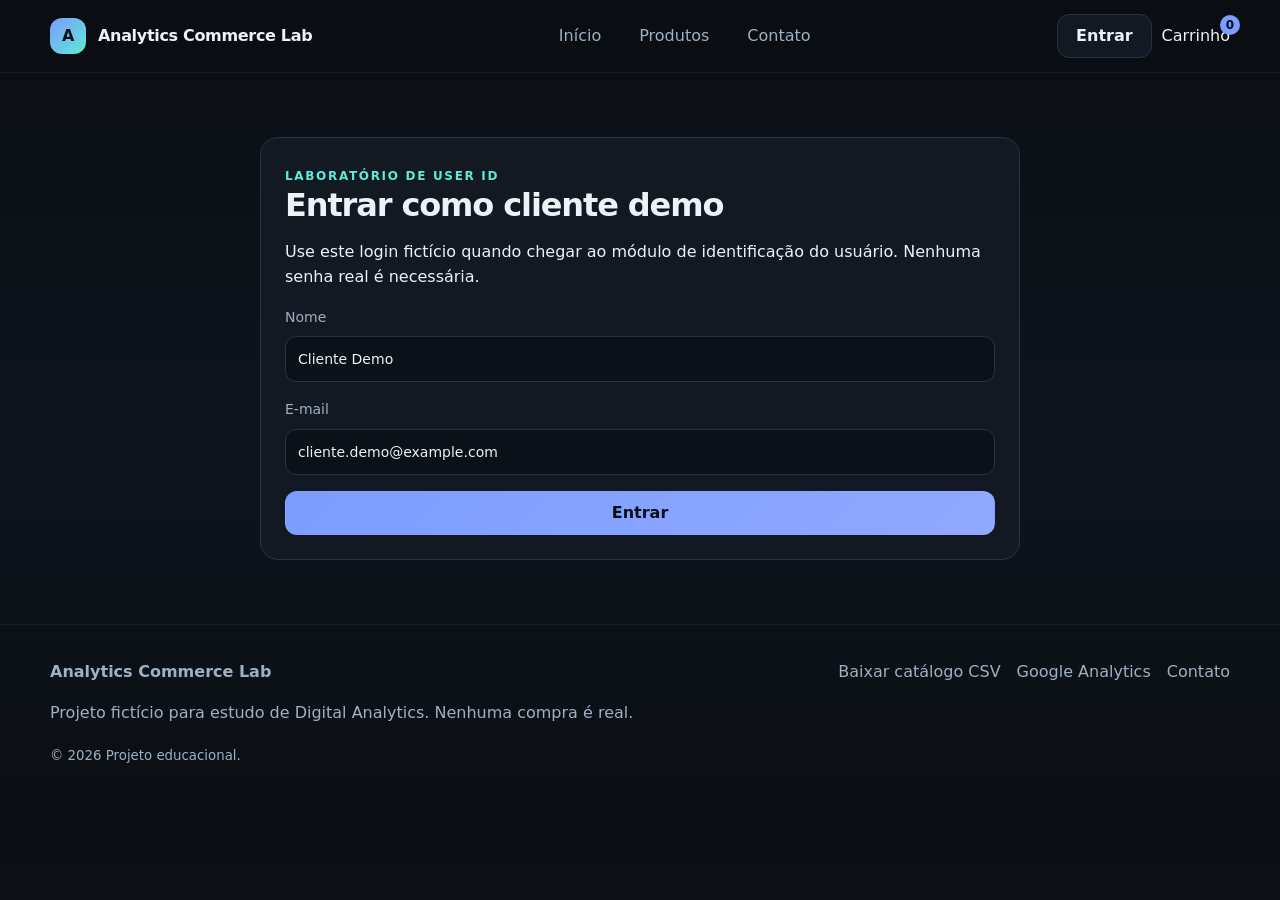
<file: account.html>
<!doctype html>
<html lang="pt-BR">
  <head>
    <!-- Google Tag Manager -->
    <script>
      (function (w, d, s, l, i) {
        w[l] = w[l] || [];
        w[l].push({ "gtm.start": new Date().getTime(), event: "gtm.js" });
        var f = d.getElementsByTagName(s)[0],
          j = d.createElement(s),
          dl = l != "dataLayer" ? "&l=" + l : "";
        j.async = true;
        j.src = "https://www.googletagmanager.com/gtm.js?id=" + i + dl;
        f.parentNode.insertBefore(j, f);
      })(window, document, "script", "dataLayer", "GTM-KQM9VBHS");
    </script>
    <!-- End Google Tag Manager -->
    <meta charset="UTF-8" />
    <meta name="viewport" content="width=device-width, initial-scale=1.0" />
    <meta
      name="description"
      content="E-commerce fictício para laboratório de Google Analytics 4, Google Tag Manager, BigQuery e Looker Studio."
    />
    <link rel="preconnect" href="https://images.unsplash.com" />
    <link rel="stylesheet" href="assets/css/styles.css" />
    <title>Conta demo | Analytics Commerce Lab</title>
  </head>
  <body>
    <!-- Google Tag Manager (noscript) -->
    <noscript
      ><iframe
        src="https://www.googletagmanager.com/ns.html?id=GTM-KQM9VBHS"
        height="0"
        width="0"
        style="display: none; visibility: hidden"
      ></iframe
    ></noscript>
    <!-- End Google Tag Manager (noscript) -->
    <header class="site-header">
      <div class="container nav">
        <a class="brand" href="index.html"
          ><span class="brand-mark">A</span
          ><span>Analytics Commerce Lab</span></a
        >
        <nav class="nav-links" aria-label="Principal">
          <a data-nav="home" href="index.html">Início</a
          ><a data-nav="products" href="products.html">Produtos</a
          ><a data-nav="contact" href="contact.html">Contato</a>
        </nav>
        <div class="nav-actions">
          <a class="button" data-user-label href="account.html">Entrar</a
          ><a class="cart-link" href="cart.html" aria-label="Carrinho"
            >Carrinho <span class="cart-count" data-cart-count>0</span></a
          >
        </div>
      </div>
    </header>
    <main><div class="container account-wrap" data-account-root></div></main>
    <footer class="footer">
      <div class="container footer-grid">
        <div>
          <strong>Analytics Commerce Lab</strong>
          <p>
            Projeto fictício para estudo de Digital Analytics. Nenhuma compra é
            real.
          </p>
        </div>
        <div class="footer-links">
          <a
            href="assets/downloads/catalogo-produtos.csv"
            download
            data-download-catalog
            >Baixar catálogo CSV</a
          ><a
            href="https://analytics.google.com/"
            target="_blank"
            rel="noopener"
            data-outbound-link
            >Google Analytics</a
          ><a href="contact.html">Contato</a>
        </div>
      </div>
      <div class="container">
        <small>© <span data-year></span> Projeto educacional.</small>
      </div>
    </footer>
    <div class="toast" data-toast></div>
    <script src="assets/js/products.js"></script>
    <script src="assets/js/store.js"></script>
    <script src="assets/js/app.js"></script>
    <script src="assets/js/analytics.js"></script>
    <script src="assets/js/account.js"></script>
  </body>
</html>
</file>
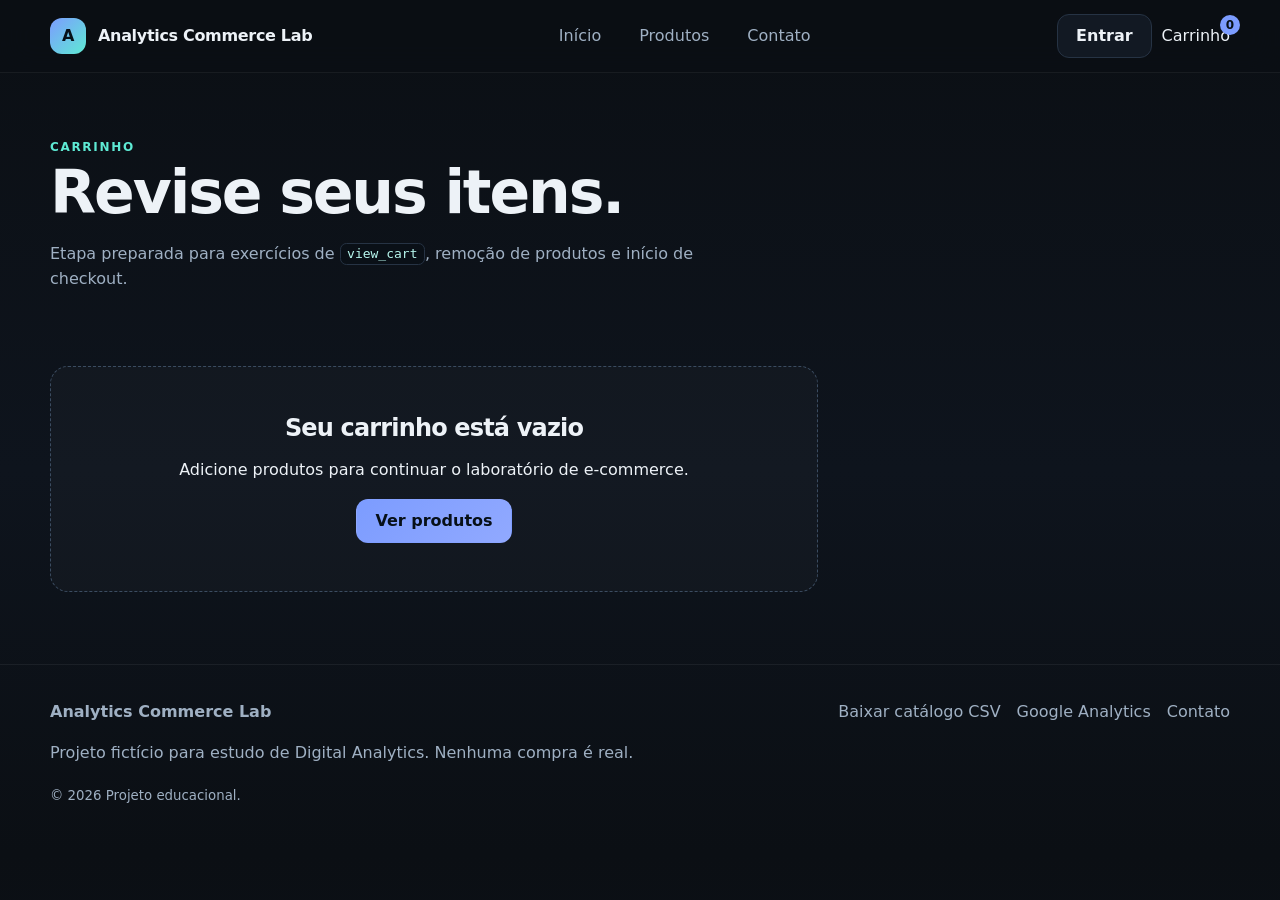
<file: cart.html>
<!doctype html>
<html lang="pt-BR">
  <head>
    <!-- Google Tag Manager -->
    <script>
      (function (w, d, s, l, i) {
        w[l] = w[l] || [];
        w[l].push({ "gtm.start": new Date().getTime(), event: "gtm.js" });
        var f = d.getElementsByTagName(s)[0],
          j = d.createElement(s),
          dl = l != "dataLayer" ? "&l=" + l : "";
        j.async = true;
        j.src = "https://www.googletagmanager.com/gtm.js?id=" + i + dl;
        f.parentNode.insertBefore(j, f);
      })(window, document, "script", "dataLayer", "GTM-KQM9VBHS");
    </script>
    <!-- End Google Tag Manager -->
    <meta charset="UTF-8" />
    <meta name="viewport" content="width=device-width, initial-scale=1.0" />
    <meta
      name="description"
      content="E-commerce fictício para laboratório de Google Analytics 4, Google Tag Manager, BigQuery e Looker Studio."
    />
    <link rel="preconnect" href="https://images.unsplash.com" />
    <link rel="stylesheet" href="assets/css/styles.css" />
    <title>Carrinho | Analytics Commerce Lab</title>
  </head>
  <body>
    <!-- Google Tag Manager (noscript) -->
    <noscript
      ><iframe
        src="https://www.googletagmanager.com/ns.html?id=GTM-KQM9VBHS"
        height="0"
        width="0"
        style="display: none; visibility: hidden"
      ></iframe
    ></noscript>
    <!-- End Google Tag Manager (noscript) -->
    <header class="site-header">
      <div class="container nav">
        <a class="brand" href="index.html"
          ><span class="brand-mark">A</span
          ><span>Analytics Commerce Lab</span></a
        >
        <nav class="nav-links" aria-label="Principal">
          <a data-nav="home" href="index.html">Início</a
          ><a data-nav="products" href="products.html">Produtos</a
          ><a data-nav="contact" href="contact.html">Contato</a>
        </nav>
        <div class="nav-actions">
          <a class="button" data-user-label href="account.html">Entrar</a
          ><a class="cart-link" href="cart.html" aria-label="Carrinho"
            >Carrinho <span class="cart-count" data-cart-count>0</span></a
          >
        </div>
      </div>
    </header>
    <main>
      <section class="page-hero">
        <div class="container">
          <span class="eyebrow">Carrinho</span>
          <h1>Revise seus itens.</h1>
          <p>
            Etapa preparada para exercícios de <code>view_cart</code>, remoção
            de produtos e início de checkout.
          </p>
        </div>
      </section>
      <div class="container cart-layout">
        <div data-cart-items></div>
        <aside data-cart-summary></aside>
      </div>
    </main>
    <footer class="footer">
      <div class="container footer-grid">
        <div>
          <strong>Analytics Commerce Lab</strong>
          <p>
            Projeto fictício para estudo de Digital Analytics. Nenhuma compra é
            real.
          </p>
        </div>
        <div class="footer-links">
          <a
            href="assets/downloads/catalogo-produtos.csv"
            download
            data-download-catalog
            >Baixar catálogo CSV</a
          ><a
            href="https://analytics.google.com/"
            target="_blank"
            rel="noopener"
            data-outbound-link
            >Google Analytics</a
          ><a href="contact.html">Contato</a>
        </div>
      </div>
      <div class="container">
        <small>© <span data-year></span> Projeto educacional.</small>
      </div>
    </footer>
    <div class="toast" data-toast></div>
    <script src="assets/js/products.js"></script>
    <script src="assets/js/store.js"></script>
    <script src="assets/js/app.js"></script>
    <script src="assets/js/analytics.js"></script>
    <script src="assets/js/cart-page.js"></script>
  </body>
</html>
</file>
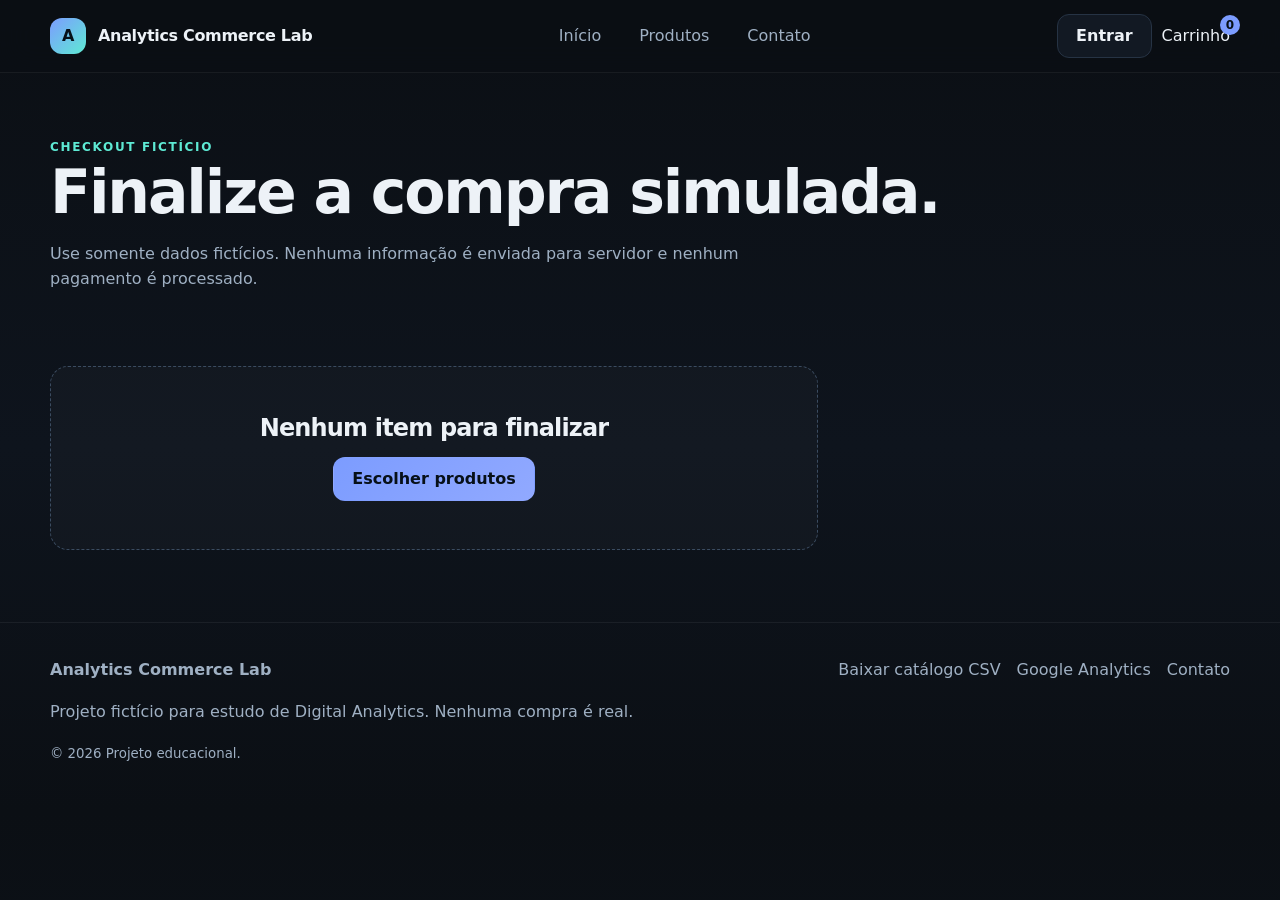
<file: checkout.html>
<!doctype html>
<html lang="pt-BR">
  <head>
    <!-- Google Tag Manager -->
    <script>
      (function (w, d, s, l, i) {
        w[l] = w[l] || [];
        w[l].push({ "gtm.start": new Date().getTime(), event: "gtm.js" });
        var f = d.getElementsByTagName(s)[0],
          j = d.createElement(s),
          dl = l != "dataLayer" ? "&l=" + l : "";
        j.async = true;
        j.src = "https://www.googletagmanager.com/gtm.js?id=" + i + dl;
        f.parentNode.insertBefore(j, f);
      })(window, document, "script", "dataLayer", "GTM-KQM9VBHS");
    </script>
    <!-- End Google Tag Manager -->
    <meta charset="UTF-8" />
    <meta name="viewport" content="width=device-width, initial-scale=1.0" />
    <meta
      name="description"
      content="E-commerce fictício para laboratório de Google Analytics 4, Google Tag Manager, BigQuery e Looker Studio."
    />
    <link rel="preconnect" href="https://images.unsplash.com" />
    <link rel="stylesheet" href="assets/css/styles.css" />
    <title>Checkout | Analytics Commerce Lab</title>
  </head>
  <body>
    <!-- Google Tag Manager (noscript) -->
    <noscript
      ><iframe
        src="https://www.googletagmanager.com/ns.html?id=GTM-KQM9VBHS"
        height="0"
        width="0"
        style="display: none; visibility: hidden"
      ></iframe
    ></noscript>
    <!-- End Google Tag Manager (noscript) -->
    <header class="site-header">
      <div class="container nav">
        <a class="brand" href="index.html"
          ><span class="brand-mark">A</span
          ><span>Analytics Commerce Lab</span></a
        >
        <nav class="nav-links" aria-label="Principal">
          <a data-nav="home" href="index.html">Início</a
          ><a data-nav="products" href="products.html">Produtos</a
          ><a data-nav="contact" href="contact.html">Contato</a>
        </nav>
        <div class="nav-actions">
          <a class="button" data-user-label href="account.html">Entrar</a
          ><a class="cart-link" href="cart.html" aria-label="Carrinho"
            >Carrinho <span class="cart-count" data-cart-count>0</span></a
          >
        </div>
      </div>
    </header>
    <main>
      <section class="page-hero">
        <div class="container">
          <span class="eyebrow">Checkout fictício</span>
          <h1>Finalize a compra simulada.</h1>
          <p>
            Use somente dados fictícios. Nenhuma informação é enviada para
            servidor e nenhum pagamento é processado.
          </p>
        </div>
      </section>
      <div class="container checkout-layout">
        <form class="checkout-form" data-checkout-form>
          <div class="notice">
            Este formulário existe apenas para o laboratório de analytics.
          </div>
          <div class="form-grid">
            <label>Nome<input name="name" autocomplete="off" required /></label
            ><label
              >E-mail<input
                name="email"
                type="email"
                autocomplete="off"
                required
            /></label>
          </div>
          <div class="form-grid">
            <label
              >Cidade<input
                name="city"
                value="Belo Horizonte"
                autocomplete="off"
                required /></label
            ><label
              >Estado<select name="state" required>
                <option value="MG">MG</option>
                <option value="SP">SP</option>
                <option value="RJ">RJ</option>
              </select></label
            >
          </div>
          <label
            >Forma de pagamento<select name="payment" required>
              <option>Cartão fictício</option>
              <option>Pix fictício</option>
            </select></label
          ><label
            >Observações<textarea
              name="notes"
              rows="4"
              placeholder="Opcional"
            ></textarea></label
          ><button class="button button-primary" type="submit" data-place-order>
            Concluir compra simulada
          </button>
        </form>
        <aside data-checkout-summary></aside>
      </div>
    </main>
    <footer class="footer">
      <div class="container footer-grid">
        <div>
          <strong>Analytics Commerce Lab</strong>
          <p>
            Projeto fictício para estudo de Digital Analytics. Nenhuma compra é
            real.
          </p>
        </div>
        <div class="footer-links">
          <a
            href="assets/downloads/catalogo-produtos.csv"
            download
            data-download-catalog
            >Baixar catálogo CSV</a
          ><a
            href="https://analytics.google.com/"
            target="_blank"
            rel="noopener"
            data-outbound-link
            >Google Analytics</a
          ><a href="contact.html">Contato</a>
        </div>
      </div>
      <div class="container">
        <small>© <span data-year></span> Projeto educacional.</small>
      </div>
    </footer>
    <div class="toast" data-toast></div>
    <script src="assets/js/products.js"></script>
    <script src="assets/js/store.js"></script>
    <script src="assets/js/app.js"></script>
    <script src="assets/js/analytics.js"></script>
    <script src="assets/js/checkout.js"></script>
  </body>
</html>
</file>
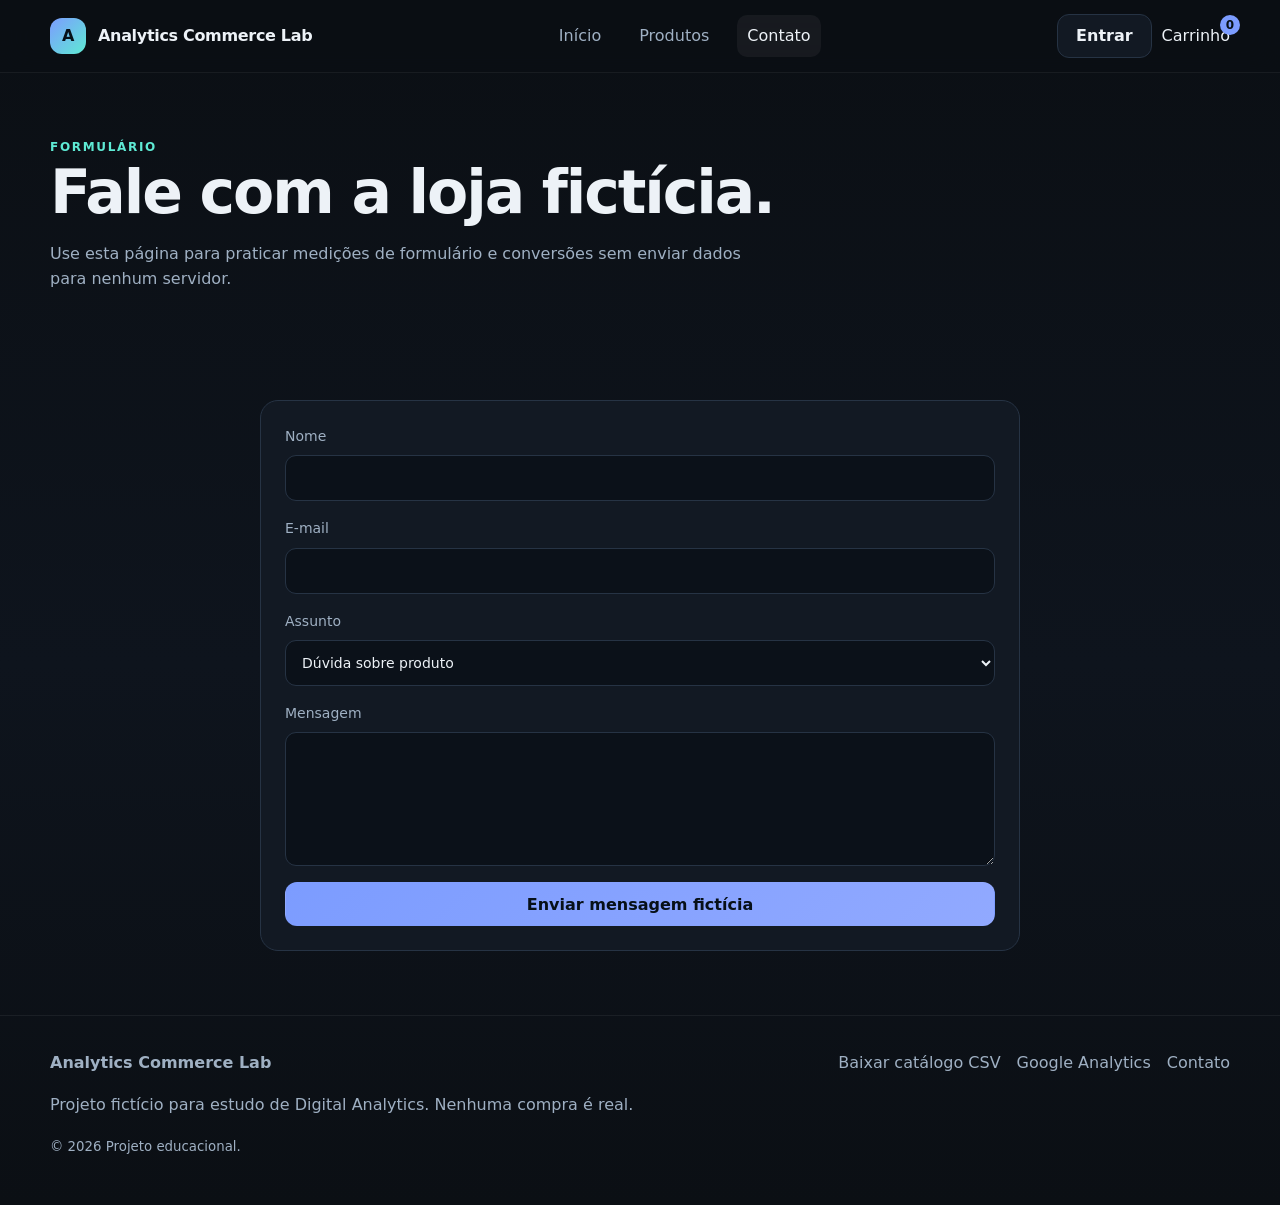
<file: contact.html>
<!doctype html>
<html lang="pt-BR">
  <head>
    <!-- Google Tag Manager -->
    <script>
      (function (w, d, s, l, i) {
        w[l] = w[l] || [];
        w[l].push({ "gtm.start": new Date().getTime(), event: "gtm.js" });
        var f = d.getElementsByTagName(s)[0],
          j = d.createElement(s),
          dl = l != "dataLayer" ? "&l=" + l : "";
        j.async = true;
        j.src = "https://www.googletagmanager.com/gtm.js?id=" + i + dl;
        f.parentNode.insertBefore(j, f);
      })(window, document, "script", "dataLayer", "GTM-KQM9VBHS");
    </script>
    <!-- End Google Tag Manager -->
    <meta charset="UTF-8" />
    <meta name="viewport" content="width=device-width, initial-scale=1.0" />
    <meta
      name="description"
      content="E-commerce fictício para laboratório de Google Analytics 4, Google Tag Manager, BigQuery e Looker Studio."
    />
    <link rel="preconnect" href="https://images.unsplash.com" />
    <link rel="stylesheet" href="assets/css/styles.css" />
    <title>Contato | Analytics Commerce Lab</title>
  </head>
  <body data-page="contact">
    <!-- Google Tag Manager (noscript) -->
    <noscript
      ><iframe
        src="https://www.googletagmanager.com/ns.html?id=GTM-KQM9VBHS"
        height="0"
        width="0"
        style="display: none; visibility: hidden"
      ></iframe
    ></noscript>
    <!-- End Google Tag Manager (noscript) -->
    <header class="site-header">
      <div class="container nav">
        <a class="brand" href="index.html"
          ><span class="brand-mark">A</span
          ><span>Analytics Commerce Lab</span></a
        >
        <nav class="nav-links" aria-label="Principal">
          <a data-nav="home" href="index.html">Início</a
          ><a data-nav="products" href="products.html">Produtos</a
          ><a data-nav="contact" href="contact.html">Contato</a>
        </nav>
        <div class="nav-actions">
          <a class="button" data-user-label href="account.html">Entrar</a
          ><a class="cart-link" href="cart.html" aria-label="Carrinho"
            >Carrinho <span class="cart-count" data-cart-count>0</span></a
          >
        </div>
      </div>
    </header>
    <main>
      <section class="page-hero">
        <div class="container">
          <span class="eyebrow">Formulário</span>
          <h1>Fale com a loja fictícia.</h1>
          <p>
            Use esta página para praticar medições de formulário e conversões
            sem enviar dados para nenhum servidor.
          </p>
        </div>
      </section>
      <div class="container contact-wrap">
        <div class="contact-card">
          <form class="checkout-form" data-contact-form>
            <label>Nome<input name="name" required /></label
            ><label>E-mail<input type="email" name="email" required /></label
            ><label
              >Assunto<select name="subject">
                <option>Dúvida sobre produto</option>
                <option>Suporte</option>
                <option>Parceria</option>
              </select></label
            ><label
              >Mensagem<textarea
                name="message"
                rows="5"
                required
              ></textarea></label
            ><button class="button button-primary" type="submit">
              Enviar mensagem fictícia
            </button>
          </form>
          <p class="form-success" data-form-success hidden>
            Mensagem simulada enviada com sucesso.
          </p>
        </div>
      </div>
    </main>
    <footer class="footer">
      <div class="container footer-grid">
        <div>
          <strong>Analytics Commerce Lab</strong>
          <p>
            Projeto fictício para estudo de Digital Analytics. Nenhuma compra é
            real.
          </p>
        </div>
        <div class="footer-links">
          <a
            href="assets/downloads/catalogo-produtos.csv"
            download
            data-download-catalog
            >Baixar catálogo CSV</a
          ><a
            href="https://analytics.google.com/"
            target="_blank"
            rel="noopener"
            data-outbound-link
            >Google Analytics</a
          ><a href="contact.html">Contato</a>
        </div>
      </div>
      <div class="container">
        <small>© <span data-year></span> Projeto educacional.</small>
      </div>
    </footer>
    <div class="toast" data-toast></div>
    <script src="assets/js/products.js"></script>
    <script src="assets/js/store.js"></script>
    <script src="assets/js/app.js"></script>
    <script src="assets/js/analytics.js"></script>
    <script src="assets/js/contact.js"></script>
  </body>
</html>
</file>
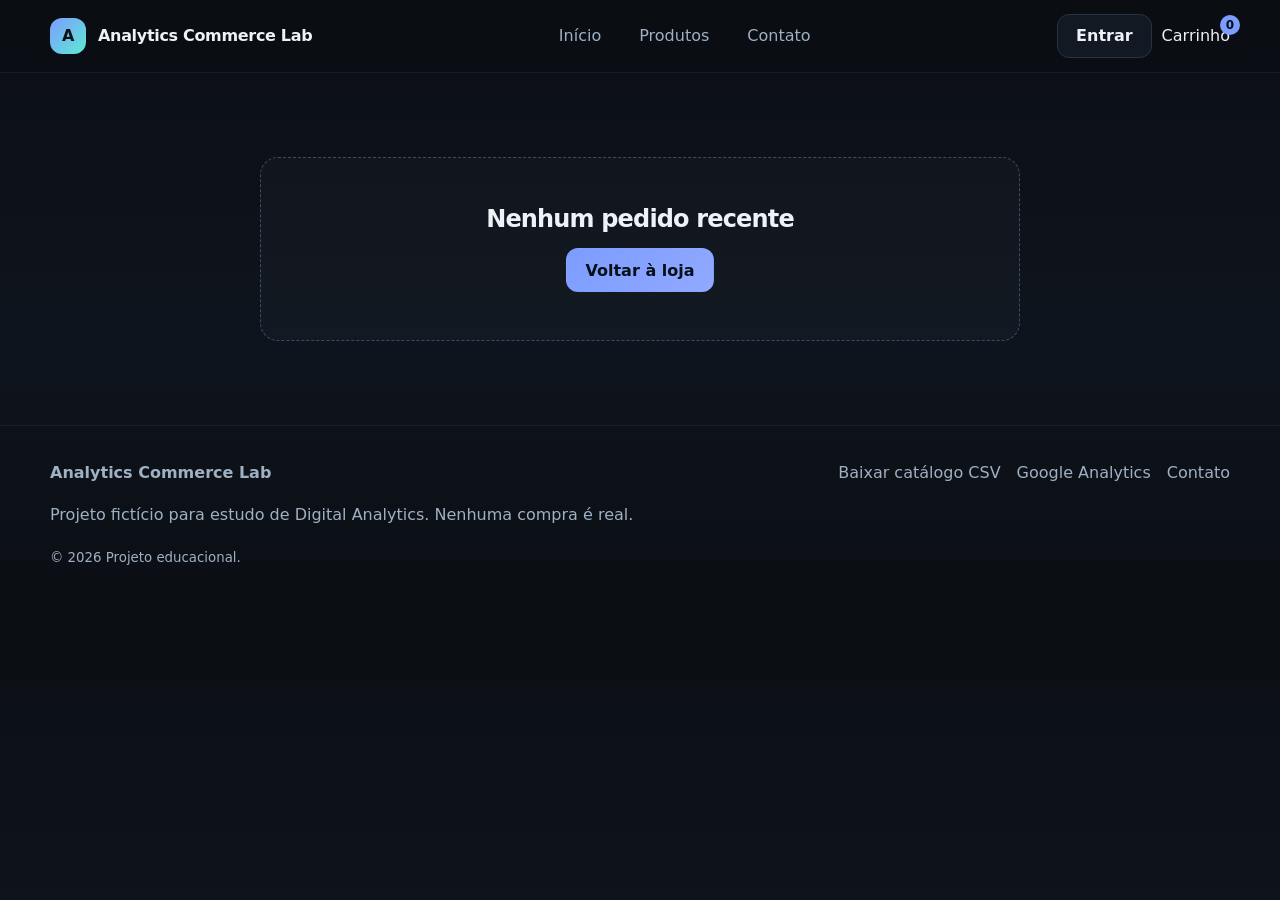
<file: thanks.html>
<!doctype html>
<html lang="pt-BR">
  <head>
    <!-- Google Tag Manager -->
    <script>
      (function (w, d, s, l, i) {
        w[l] = w[l] || [];
        w[l].push({ "gtm.start": new Date().getTime(), event: "gtm.js" });
        var f = d.getElementsByTagName(s)[0],
          j = d.createElement(s),
          dl = l != "dataLayer" ? "&l=" + l : "";
        j.async = true;
        j.src = "https://www.googletagmanager.com/gtm.js?id=" + i + dl;
        f.parentNode.insertBefore(j, f);
      })(window, document, "script", "dataLayer", "GTM-KQM9VBHS");
    </script>
    <!-- End Google Tag Manager -->
    <meta charset="UTF-8" />
    <meta name="viewport" content="width=device-width, initial-scale=1.0" />
    <meta
      name="description"
      content="E-commerce fictício para laboratório de Google Analytics 4, Google Tag Manager, BigQuery e Looker Studio."
    />
    <link rel="preconnect" href="https://images.unsplash.com" />
    <link rel="stylesheet" href="assets/css/styles.css" />
    <title>Pedido concluído | Analytics Commerce Lab</title>
  </head>
  <body>
    <!-- Google Tag Manager (noscript) -->
    <noscript
      ><iframe
        src="https://www.googletagmanager.com/ns.html?id=GTM-KQM9VBHS"
        height="0"
        width="0"
        style="display: none; visibility: hidden"
      ></iframe
    ></noscript>
    <!-- End Google Tag Manager (noscript) -->
    <header class="site-header">
      <div class="container nav">
        <a class="brand" href="index.html"
          ><span class="brand-mark">A</span
          ><span>Analytics Commerce Lab</span></a
        >
        <nav class="nav-links" aria-label="Principal">
          <a data-nav="home" href="index.html">Início</a
          ><a data-nav="products" href="products.html">Produtos</a
          ><a data-nav="contact" href="contact.html">Contato</a>
        </nav>
        <div class="nav-actions">
          <a class="button" data-user-label href="account.html">Entrar</a
          ><a class="cart-link" href="cart.html" aria-label="Carrinho"
            >Carrinho <span class="cart-count" data-cart-count>0</span></a
          >
        </div>
      </div>
    </header>
    <main>
      <div class="container">
        <section class="success-wrap" data-order-confirmation></section>
      </div>
    </main>
    <footer class="footer">
      <div class="container footer-grid">
        <div>
          <strong>Analytics Commerce Lab</strong>
          <p>
            Projeto fictício para estudo de Digital Analytics. Nenhuma compra é
            real.
          </p>
        </div>
        <div class="footer-links">
          <a
            href="assets/downloads/catalogo-produtos.csv"
            download
            data-download-catalog
            >Baixar catálogo CSV</a
          ><a
            href="https://analytics.google.com/"
            target="_blank"
            rel="noopener"
            data-outbound-link
            >Google Analytics</a
          ><a href="contact.html">Contato</a>
        </div>
      </div>
      <div class="container">
        <small>© <span data-year></span> Projeto educacional.</small>
      </div>
    </footer>
    <div class="toast" data-toast></div>
    <script src="assets/js/products.js"></script>
    <script src="assets/js/store.js"></script>
    <script src="assets/js/app.js"></script>
    <script src="assets/js/analytics.js"></script>
    <script src="assets/js/thanks.js"></script>
  </body>
</html>
</file>
<file: assets/css/styles.css>
:root {
  --bg: #0b0f14;
  --surface: #121923;
  --surface-2: #17212e;
  --text: #edf2f7;
  --muted: #9fb0c3;
  --line: #263344;
  --brand: #7c9cff;
  --brand-2: #5eead4;
  --danger: #ff7b7b;
  --max: 1180px;
  --radius: 20px;
  --shadow: 0 18px 60px rgba(0, 0, 0, 0.28);
}
* {
  box-sizing: border-box;
}
html {
  scroll-behavior: smooth;
}
body {
  margin: 0;
  font-family:
    Inter,
    ui-sans-serif,
    system-ui,
    -apple-system,
    BlinkMacSystemFont,
    "Segoe UI",
    sans-serif;
  background: linear-gradient(180deg, #0b0f14 0%, #0e141d 55%, #0b0f14 100%);
  color: var(--text);
  line-height: 1.6;
}
a {
  color: inherit;
  text-decoration: none;
}
img {
  max-width: 100%;
  display: block;
}
button,
input,
select,
textarea {
  font: inherit;
}
code {
  background: #0a1017;
  border: 1px solid var(--line);
  padding: 0.15rem 0.4rem;
  border-radius: 0.4rem;
  color: #b7f7ee;
}
.container {
  width: min(calc(100% - 32px), var(--max));
  margin-inline: auto;
}
.site-header {
  position: sticky;
  top: 0;
  z-index: 20;
  background: rgba(11, 15, 20, 0.86);
  backdrop-filter: blur(16px);
  border-bottom: 1px solid rgba(255, 255, 255, 0.06);
}
.nav {
  display: flex;
  align-items: center;
  justify-content: space-between;
  gap: 24px;
  min-height: 72px;
}
.brand {
  display: flex;
  align-items: center;
  gap: 12px;
  font-weight: 800;
  letter-spacing: -0.02em;
}
.brand-mark {
  display: grid;
  place-items: center;
  width: 36px;
  height: 36px;
  border-radius: 12px;
  background: linear-gradient(135deg, var(--brand), var(--brand-2));
  color: #071018;
  font-weight: 900;
}
.nav-links {
  display: flex;
  align-items: center;
  gap: 18px;
  color: var(--muted);
}
.nav-links a {
  padding: 8px 10px;
  border-radius: 10px;
}
.nav-links a:hover,
.nav-links a.active {
  color: var(--text);
  background: rgba(255, 255, 255, 0.05);
}
.nav-actions {
  display: flex;
  align-items: center;
  gap: 10px;
}
.cart-link {
  position: relative;
}
.cart-count {
  display: grid;
  place-items: center;
  position: absolute;
  top: -8px;
  right: -10px;
  min-width: 20px;
  height: 20px;
  padding: 0 5px;
  border-radius: 999px;
  background: var(--brand);
  color: #071018;
  font-size: 12px;
  font-weight: 800;
}
.hero {
  padding: 84px 0 56px;
}
.hero-grid {
  display: grid;
  grid-template-columns: 1.08fr 0.92fr;
  gap: 54px;
  align-items: center;
}
.eyebrow {
  text-transform: uppercase;
  letter-spacing: 0.14em;
  font-size: 12px;
  font-weight: 800;
  color: var(--brand-2);
}
h1,
h2,
h3 {
  line-height: 1.1;
  letter-spacing: -0.035em;
  margin: 0 0 16px;
}
.hero h1 {
  font-size: clamp(44px, 6vw, 76px);
  max-width: 850px;
}
.hero p,
.lead {
  font-size: clamp(18px, 2.1vw, 22px);
  color: var(--muted);
  max-width: 720px;
}
.hero-actions,
.cluster {
  display: flex;
  gap: 12px;
  flex-wrap: wrap;
  margin-top: 28px;
}
.button {
  display: inline-flex;
  align-items: center;
  justify-content: center;
  gap: 8px;
  min-height: 44px;
  padding: 0 18px;
  border: 1px solid var(--line);
  border-radius: 12px;
  background: var(--surface);
  color: var(--text);
  cursor: pointer;
  font-weight: 750;
}
.button:hover {
  transform: translateY(-1px);
  border-color: #3d526b;
}
.button-primary {
  background: linear-gradient(135deg, var(--brand), #91a9ff);
  border-color: transparent;
  color: #071018;
}
.button-small {
  min-height: 38px;
  padding: 0 14px;
}
.button-wide {
  width: 100%;
}
.hero-card {
  position: relative;
  min-height: 480px;
  border-radius: 32px;
  overflow: hidden;
  box-shadow: var(--shadow);
  border: 1px solid rgba(255, 255, 255, 0.08);
}
.hero-card img {
  width: 100%;
  height: 100%;
  object-fit: cover;
  position: absolute;
  inset: 0;
}
.hero-overlay {
  position: absolute;
  inset: auto 18px 18px 18px;
  padding: 20px;
  border-radius: 18px;
  background: rgba(8, 13, 18, 0.78);
  backdrop-filter: blur(12px);
  border: 1px solid rgba(255, 255, 255, 0.08);
}
.metrics {
  display: grid;
  grid-template-columns: repeat(3, 1fr);
  gap: 12px;
  margin-top: 32px;
}
.metric {
  padding: 18px;
  border-radius: 16px;
  background: rgba(255, 255, 255, 0.04);
  border: 1px solid rgba(255, 255, 255, 0.06);
}
.metric strong {
  display: block;
  font-size: 22px;
}
.metric span {
  color: var(--muted);
  font-size: 13px;
}
.section {
  padding: 72px 0;
}
.section-head {
  display: flex;
  align-items: end;
  justify-content: space-between;
  gap: 24px;
  margin-bottom: 28px;
}
.section-head h2 {
  font-size: clamp(32px, 4vw, 48px);
}
.section-head p {
  max-width: 620px;
  color: var(--muted);
  margin: 0;
}
.product-grid {
  display: grid;
  grid-template-columns: repeat(4, 1fr);
  gap: 18px;
}
.product-card {
  background: linear-gradient(
    180deg,
    rgba(255, 255, 255, 0.045),
    rgba(255, 255, 255, 0.025)
  );
  border: 1px solid rgba(255, 255, 255, 0.08);
  border-radius: 18px;
  overflow: hidden;
  transition: 0.2s ease;
}
.product-card:hover {
  transform: translateY(-4px);
  border-color: #3a4a5f;
}
.product-image-wrap {
  position: relative;
  display: block;
  aspect-ratio: 1/ 0.78;
  overflow: hidden;
  background: #0a1017;
}
.product-image {
  width: 100%;
  height: 100%;
  object-fit: cover;
  transition: 0.3s ease;
}
.product-card:hover .product-image {
  transform: scale(1.035);
}
.badge {
  position: absolute;
  top: 12px;
  left: 12px;
  padding: 6px 9px;
  border-radius: 999px;
  background: rgba(8, 13, 18, 0.8);
  backdrop-filter: blur(8px);
  font-size: 11px;
  font-weight: 800;
}
.product-card-body {
  padding: 18px;
}
.product-card-body h3 {
  font-size: 19px;
  margin: 6px 0;
}
.product-card-body p {
  color: var(--muted);
  font-size: 14px;
  min-height: 66px;
}
.rating {
  color: #f9d46c;
  font-size: 14px;
}
.product-row {
  display: flex;
  align-items: center;
  justify-content: space-between;
  gap: 12px;
  margin-top: 16px;
}
.product-row strong {
  font-size: 18px;
}
.icon-btn {
  width: 40px;
  height: 40px;
  border-radius: 12px;
  border: 0;
  background: var(--brand);
  color: #071018;
  font-size: 24px;
  cursor: pointer;
}
.lab-strip {
  display: grid;
  grid-template-columns: repeat(4, 1fr);
  gap: 14px;
}
.lab-item {
  padding: 22px;
  border-radius: 18px;
  background: var(--surface);
  border: 1px solid var(--line);
}
.lab-item strong {
  display: block;
  margin-bottom: 8px;
}
.lab-item span {
  color: var(--muted);
  font-size: 14px;
}
.search-panel {
  display: flex;
  gap: 10px;
  padding: 10px;
  border-radius: 16px;
  background: var(--surface);
  border: 1px solid var(--line);
  max-width: 720px;
}
.search-panel input {
  flex: 1;
  background: transparent;
  border: 0;
  outline: 0;
  color: var(--text);
  padding: 0 8px;
}
.page-hero {
  padding: 60px 0 28px;
}
.page-hero h1 {
  font-size: clamp(38px, 5vw, 60px);
}
.page-hero p {
  color: var(--muted);
  max-width: 700px;
}
.results-meta {
  display: flex;
  align-items: center;
  justify-content: space-between;
  gap: 20px;
  margin: 20px 0 26px;
}
.product-detail {
  display: grid;
  grid-template-columns: 1fr 1fr;
  gap: 48px;
  align-items: start;
  padding: 52px 0;
}
.product-detail-image {
  border-radius: 26px;
  overflow: hidden;
  min-height: 520px;
  background: var(--surface);
}
.product-detail-image img {
  width: 100%;
  height: 100%;
  min-height: 520px;
  object-fit: cover;
}
.product-detail-info {
  padding: 22px 0;
}
.product-detail-info h1 {
  font-size: clamp(40px, 5vw, 64px);
}
.price-large {
  font-size: 34px;
  font-weight: 900;
  margin: 24px 0;
}
.feature-list {
  display: grid;
  gap: 10px;
  padding-left: 20px;
  color: var(--muted);
}
.purchase-box {
  display: grid;
  grid-template-columns: 120px 1fr;
  gap: 12px;
  align-items: end;
  margin-top: 28px;
}
.purchase-box label,
.stack-form label,
.checkout-form label {
  display: grid;
  gap: 8px;
  color: var(--muted);
  font-size: 14px;
}
.purchase-box input,
.stack-form input,
.checkout-form input,
.checkout-form select,
.checkout-form textarea {
  width: 100%;
  min-height: 46px;
  border-radius: 11px;
  border: 1px solid var(--line);
  background: #0b1119;
  color: var(--text);
  padding: 10px 12px;
  outline: none;
}
.purchase-box input:focus,
.stack-form input:focus,
.checkout-form input:focus,
.checkout-form select:focus,
.checkout-form textarea:focus {
  border-color: var(--brand);
}
.microcopy {
  font-size: 13px;
  color: var(--muted);
}
.cart-layout,
.checkout-layout {
  display: grid;
  grid-template-columns: 1.5fr 0.75fr;
  gap: 28px;
  padding: 30px 0 72px;
}
.cart-item {
  display: grid;
  grid-template-columns: 110px 1fr 90px 110px;
  gap: 18px;
  align-items: center;
  padding: 18px 0;
  border-bottom: 1px solid var(--line);
}
.cart-item img {
  width: 110px;
  height: 86px;
  object-fit: cover;
  border-radius: 14px;
}
.cart-item h3 {
  margin: 4px 0;
}
.qty-control {
  display: grid;
  gap: 6px;
  color: var(--muted);
  font-size: 12px;
}
.qty-control input {
  width: 70px;
  background: #0b1119;
  border: 1px solid var(--line);
  border-radius: 9px;
  color: var(--text);
  padding: 8px;
}
.text-button {
  border: 0;
  background: transparent;
  color: var(--danger);
  padding: 0;
  cursor: pointer;
}
.summary-card,
.account-card,
.contact-card,
.order-box {
  padding: 24px;
  border-radius: 18px;
  background: var(--surface);
  border: 1px solid var(--line);
}
.summary-card {
  position: sticky;
  top: 96px;
}
.summary-card > span,
.summary-line {
  display: flex;
  justify-content: space-between;
  gap: 16px;
  margin: 10px 0;
  color: var(--muted);
}
.summary-card > strong {
  float: right;
}
.summary-card hr,
.order-box hr {
  border: 0;
  border-top: 1px solid var(--line);
  margin: 18px 0;
}
.summary-total {
  font-size: 22px;
  color: var(--text);
}
.checkout-form,
.stack-form {
  display: grid;
  gap: 16px;
}
.form-grid {
  display: grid;
  grid-template-columns: 1fr 1fr;
  gap: 14px;
}
.notice {
  padding: 14px 16px;
  border: 1px solid #38566b;
  border-radius: 12px;
  background: #10202b;
  color: #b9d8e7;
}
.success-wrap {
  max-width: 760px;
  margin: 0 auto;
  text-align: center;
  padding: 84px 0;
}
.success-icon {
  display: grid;
  place-items: center;
  width: 72px;
  height: 72px;
  border-radius: 999px;
  background: var(--brand-2);
  color: #071018;
  font-size: 34px;
  font-weight: 900;
  margin: 0 auto 20px;
}
.order-box {
  text-align: left;
  margin: 26px 0;
}
.account-wrap,
.contact-wrap {
  max-width: 760px;
  margin: 0 auto;
  padding: 64px 0;
}
.empty-state {
  grid-column: 1/-1;
  padding: 48px;
  border-radius: 18px;
  border: 1px dashed #3b4c61;
  text-align: center;
  background: rgba(255, 255, 255, 0.025);
}
.media-card {
  display: grid;
  grid-template-columns: 1fr 1fr;
  gap: 28px;
  align-items: center;
  padding: 24px;
  border-radius: 22px;
  background: var(--surface);
  border: 1px solid var(--line);
}
.media-card iframe {
  width: 100%;
  aspect-ratio: 16/9;
  border: 0;
  border-radius: 14px;
}
.form-success {
  padding: 14px 16px;
  border-radius: 12px;
  background: #113427;
  border: 1px solid #235c47;
  color: #c6f6df;
}
.footer {
  border-top: 1px solid rgba(255, 255, 255, 0.06);
  padding: 34px 0 46px;
  color: var(--muted);
}
.footer-grid {
  display: grid;
  grid-template-columns: 1fr auto;
  gap: 24px;
  align-items: start;
}
.footer-links {
  display: flex;
  gap: 16px;
  flex-wrap: wrap;
}
.toast {
  position: fixed;
  right: 22px;
  bottom: 22px;
  z-index: 50;
  padding: 14px 18px;
  border-radius: 12px;
  background: #eaf1ff;
  color: #0b1119;
  font-weight: 800;
  opacity: 0;
  transform: translateY(12px);
  pointer-events: none;
  transition: 0.2s;
}
.toast.show {
  opacity: 1;
  transform: none;
}
@media (max-width: 980px) {
  .nav-links {
    display: none;
  }
  .hero-grid,
  .product-detail,
  .media-card {
    grid-template-columns: 1fr;
  }
  .hero-card {
    min-height: 390px;
  }
  .product-grid {
    grid-template-columns: repeat(2, 1fr);
  }
  .lab-strip {
    grid-template-columns: repeat(2, 1fr);
  }
  .cart-layout,
  .checkout-layout {
    grid-template-columns: 1fr;
  }
  .summary-card {
    position: static;
  }
  .cart-item {
    grid-template-columns: 90px 1fr 80px;
  }
  .cart-item > strong {
    grid-column: 2/4;
  }
  .cart-item img {
    width: 90px;
    height: 78px;
  }
}
@media (max-width: 640px) {
  .nav {
    min-height: 64px;
  }
  .nav-actions .button {
    display: none;
  }
  .hero {
    padding-top: 54px;
  }
  .metrics {
    grid-template-columns: 1fr;
  }
  .product-grid,
  .lab-strip {
    grid-template-columns: 1fr;
  }
  .section {
    padding: 54px 0;
  }
  .section-head,
  .results-meta,
  .footer-grid {
    align-items: start;
    flex-direction: column;
    display: flex;
  }
  .search-panel {
    width: 100%;
  }
  .purchase-box,
  .form-grid {
    grid-template-columns: 1fr;
  }
  .cart-item {
    grid-template-columns: 72px 1fr;
  }
  .cart-item img {
    width: 72px;
    height: 68px;
  }
  .cart-item .qty-control,
  .cart-item > strong {
    grid-column: 2;
  }
  .product-detail-image,
  .product-detail-image img {
    min-height: 360px;
  }
}
</file>
